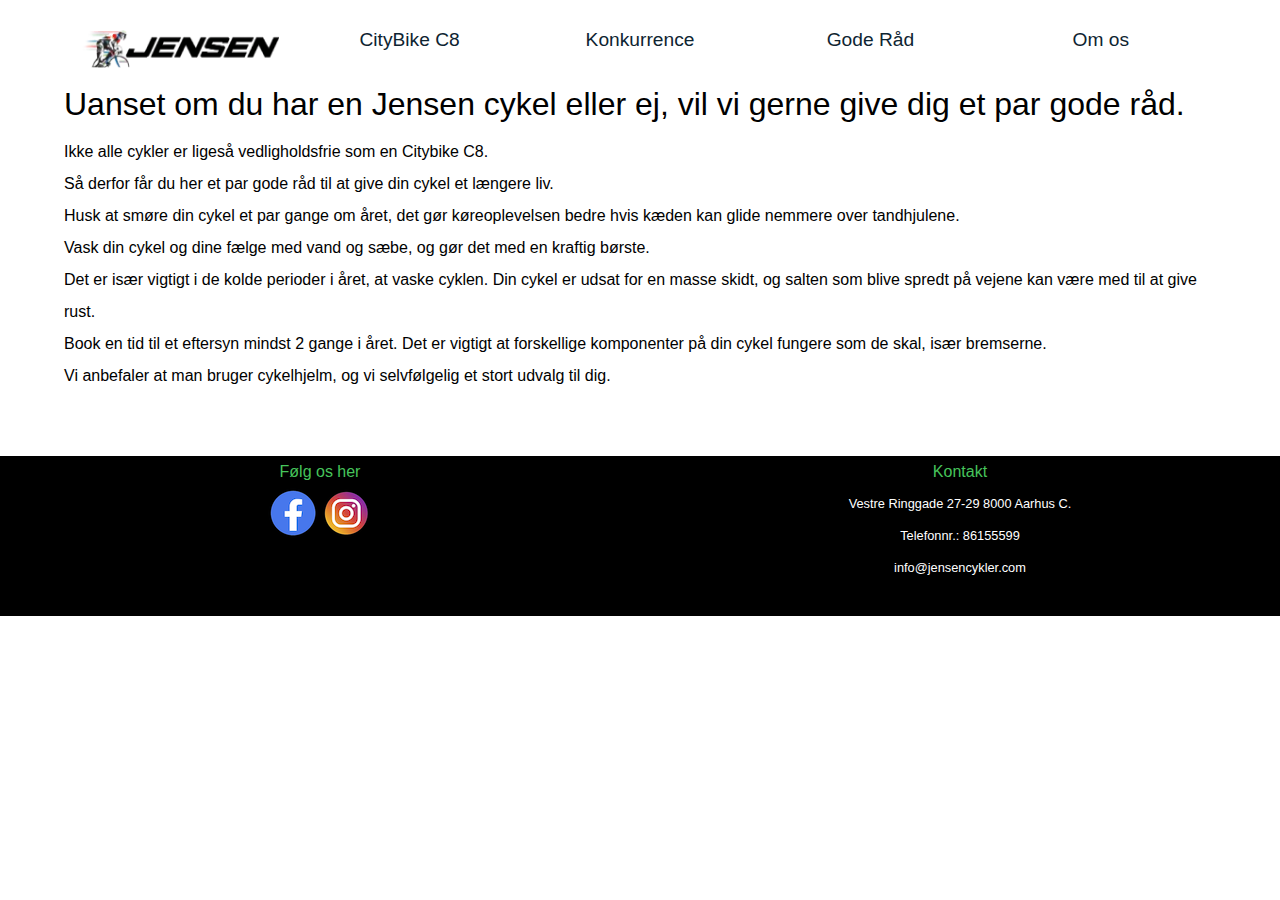
<file: indexgoderaad.html>
<!DOCTYPE html>
<html lang="da">

<head>
    <meta charset="UTF-8">
    <meta http-equiv="X-UA-Compatible" content="IE=edge">
    <meta name="viewport" content="width=device-width, initial-scale=1.0">
    <meta name="description" content="Her giver vi gode råd til dig, uanset om du har en Jensen cykel eller ej">
    <title>Jensen Cykler</title>
    <link rel="stylesheet" href="style.css">
</head>

<body>

    <nav>

        <section class="nav_bar">
            <!--denne menu er til mobil, og den vil jeg give display none i css-->
            <section class="container navi_container">
                <input class="checkbox" type="checkbox" name="menu" id="burgermenu">
                <section class="burger_menu">
                    <span class="line linetop"></span>
                    <span class="line linemid"></span>
                    <span class="line linebottom"></span>
                </section>
                <section class="logo_img_box">
                    <img class="logo_img" src="img/jensenLogo.Webp" alt="Jensen Logo, med en rytter på sin cykel">
                </section>
                <section class="menu_items">
                    <ul>
                        <li><a href="index.html">CityBike C8</a></li>
                        <li><a href="indexkonkurrence.html">Konkurrence</a></li>
                        <li><a href="indexgoderaad.html">Gode Råd</a></li>
                        <li><a href="indexOmOs.html">Om os</a></li>
                    </ul>
                </section>
            </section>
        </section>
        <!--her slutter mobil version nedenunder vil desktop begynde-->
        <section class="pcmenu">
            <a class="pcmenu_items" href="index.html"><img class="pclogo_img" src="img/jensenLogo.Webp"
                    alt="Jensen Logo, med en rytter på sin cykel"></a>
            <a class="pcmenu_items" href="index.html">CityBike C8</a>
            <a class="pcmenu_items" href="indexkonkurrence.html">Konkurrence</a>
            <a class="pcmenu_items" href="indexgoderaad.html">Gode Råd</a>
            <a class="pcmenu_items" href="indexOmOs.html">Om os</a>
        </section>

    </nav>
    <main>
        <article class="raad_info_box">
            <section class="raad_box_content">
                <h1 class="h1_raad">Uanset om du har en Jensen cykel eller ej, vil vi gerne give dig et par gode råd.
                </h1>
                <ul>
                    <li>Ikke alle cykler er ligeså vedligholdsfrie som en Citybike C8.</li>
                    <li>Så derfor får du her et par gode råd til at give din cykel et længere liv.</li>
                    <li>Husk at smøre din cykel et par gange om året, det gør køreoplevelsen bedre hvis kæden kan glide
                        nemmere over tandhjulene.</li>
                    <li>Vask din cykel og dine fælge med vand og sæbe, og gør det med en kraftig børste.</li>
                    <li>Det er især vigtigt i de kolde perioder i året, at vaske cyklen. Din cykel er udsat for en masse
                        skidt, og salten som blive spredt på vejene kan være med til at give rust.</li>
                    <li>Book en tid til et eftersyn mindst 2 gange i året. Det er vigtigt at forskellige komponenter på
                        din cykel fungere som de skal, især bremserne.</li>
                    <li>Vi anbefaler at man bruger cykelhjelm, og vi selvfølgelig et stort udvalg til dig.</li>


                </ul>
            </section>
        </article>

    </main>





    <footer class="footer_box">
        <section class="footer_content">
            <p class="footer_p"> Følg os her</p>
            <a href="https://www.facebook.com/JensenCyklerDK/"><img class="footer_img" src="img/facebook.Webp"
                    alt="Facebook logo der linker til jensen cykler facebook side"></a>
            <a href="https://www.instagram.com/jensencykler/?hl=da"><img class="footer_img" src="img/instagram.Webp"
                    alt="Instagram logo der linker til jensen cykler instagram side"></a>
        </section>
        <address class="footer_content">
            <p class="footer_p">Kontakt</p>
            <ul>
                <li><a class="footer_aLink" href="indexgoderaad.html">Vestre Ringgade 27-29
                        8000 Aarhus C.</a></li>
                <li><a class="footer_aLink" href="indexgoderaad.html">Telefonnr.: 86155599</a></li>
                <li><a class="footer_aLink" href="indexgoderaad.html">info@jensencykler.com</a></li>
            </ul>
        </address>
    </footer>

</body>

</html>
</file>
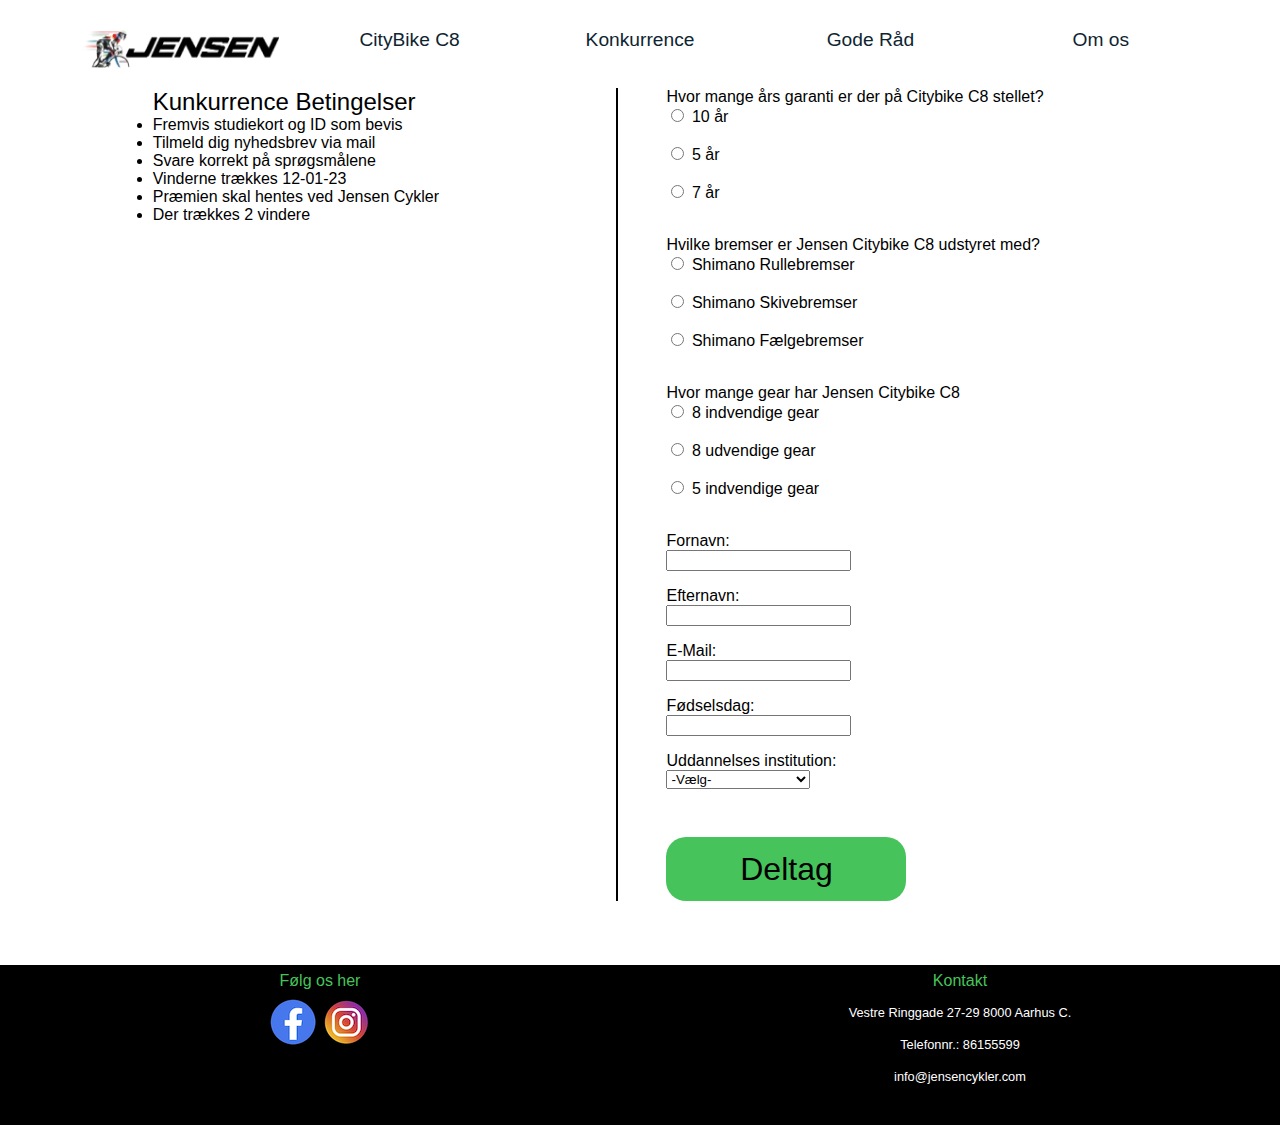
<file: indexkonkurrence.html>
<!DOCTYPE html>
<html lang="da">

<head>
    <meta charset="UTF-8">
    <meta http-equiv="X-UA-Compatible" content="IE=edge">
    <meta name="viewport" content="width=device-width, initial-scale=1.0">
    <meta name="description" content="Deltag i Konkurrence og vær med i lodtrækningen om en Jensen Citybike C8">
    <title>Jensen Cykler</title>
    <link rel="stylesheet" href="style.css">
</head>

<body>

    <nav>

        <section class="nav_bar">
            <!--denne menu er til mobil, og den vil jeg give display none i css-->
            <section class="container navi_container">
                <input class="checkbox" type="checkbox" name="menu" id="brugermenu">
                <section class="burger_menu">
                    <span class="line linetop"></span>
                    <span class="line linemid"></span>
                    <span class="line linebottom"></span>
                </section>
                <section class="logo_img_box">
                    <img class="logo_img" src="img/jensenLogo.Webp" alt="Jensen Logo, med en rytter på sin cykel">
                </section>
                <section class="menu_items">
                    <ul>
                        <li><a href="index.html">CityBike C8</a></li>
                        <li><a href="indexkonkurrence.html">Konkurrence</a></li>
                        <li><a href="indexgoderaad.html">Gode Råd</a></li>
                        <li><a href="indexOmOs.html">Om os</a></li>
                    </ul>
                </section>
            </section>
        </section>
        <!--her slutter mobil version nedenunder vil desktop begynde-->
        <section class="pcmenu">
            <a class="pcmenu_items" href="index.html"><img class="pclogo_img" src="img/jensenLogo.Webp"
                    alt="Jensen Logo, med en rytter på sin cykel"></a>
            <a class="pcmenu_items" href="index.html">CityBike C8</a>
            <a class="pcmenu_items" href="indexkonkurrence.html">Konkurrence</a>
            <a class="pcmenu_items" href="indexgoderaad.html">Gode Råd</a>
            <a class="pcmenu_items" href="indexOmOs.html">Om os</a>
        </section>

    </nav>
    <header>
        <h1 class="betingelser_h1">Konkurrence Betingelser</h1>
    </header>
    <main class="konkurrence_box">
        <section class="betingelser">
            <ul class="betingelser_li">
                <li class="betingelser_li_h1">
                    <h1>Kunkurrence Betingelser</h1>
                </li>
                <li>Fremvis studiekort og ID som bevis</li>
                <li>Tilmeld dig nyhedsbrev via mail</li>
                <li>Svare korrekt på sprøgsmålene</li>
                <li>Vinderne trækkes 12-01-23</li>
                <li>Præmien skal hentes ved Jensen Cykler</li>
                <li>Der trækkes 2 vindere</li>

            </ul>
        </section>

        <section class="svar_box">
            <form class="svar_">
                <p>Hvor mange års garanti er der på Citybike C8 stellet?</p>
                <input type="radio" id="10aar" name="svar" value="10aar">
                <label for="10aar">10 år</label><br><br>
                <input type="radio" id="5aar" name="svar" value="5aar">
                <label for="5aar">5 år</label><br><br>
                <input type="radio" id="7aar" name="svar" value="7aar">
                <label for="7aar">7 år</label><br><br>
            </form>
            <form class="svar_">
                <p>Hvilke bremser er Jensen Citybike C8 udstyret med?</p>
                <input type="radio" id="ShimanoRullebremser" name="svar" value="Shimano Rullebremser">
                <label for="10aar">Shimano Rullebremser</label><br><br>
                <input type="radio" id="ShimanoSkivebremser" name="svar" value="Shimano Skivebremser">
                <label for="5aar">Shimano Skivebremser</label><br><br>
                <input type="radio" id="Shimanofealgebremser" name="svar" value="Shimano Fealgebremser">
                <label for="7aar">Shimano Fælgebremser</label><br><br>
            </form>
            <form class="svar_">
                <p>Hvor mange gear har Jensen Citybike C8</p>
                <input type="radio" id="8indvendige" name="svar" value="8indvendige">
                <label for="10aar">8 indvendige gear</label><br><br>
                <input type="radio" id="8udvendige" name="svar" value="8udvendige">
                <label for="5aar">8 udvendige gear</label><br><br>
                <input type="radio" id="5indvendige" name="svar" value="5indvendige">
                <label for="7aar">5 indvendige gear</label><br><br>
            </form>
            <form class="svar_">
                <label for="fname">Fornavn:</label><br>
                <input type="text" id="fornavn" name="fornavn"><br>
            </form>
            <form class="svar_">
                <label for="lname">Efternavn:</label><br>
                <input type="text" id="lname" name="efternavn"><br>
            </form>
            <form class="svar_">
                <label for="email">E-Mail:</label><br>
                <input type="text" id="email" name="email"><br>
            </form>
            <form class="svar_">
                <label for="fname">Fødselsdag:</label><br>
                <input type="text" id="fname" name="foedselsdag">
            </form>
            <form class="svar_">
                <p>Uddannelses institution:</p>
                <select>
                    <option>-Vælg-</option>
                    <option>EAAA</option>
                    <option>BSS</option>
                    <option>VIA</option>
                    <option>Maskinmesterskolen</option>
                    <option>Arkitektskolen</option>
                </select>
            </form>

            <form action="index.html">
                <button class="button">Deltag</button>
            </form>




        </section>



    </main>


    <footer class="footer_box">
        <section class="footer_content">
            <p class="footer_p"> Følg os her</p>
            <a href="https://www.facebook.com/JensenCyklerDK/"><img class="footer_img" src="img/facebook.Webp"
                    alt="Facebook logo der linker til jensen cykler facebook side"></a>
            <a href="https://www.instagram.com/jensencykler/?hl=da"><img class="footer_img" src="img/instagram.Webp"
                    alt="Instagram logo der linker til jensen cykler instagram side"></a>
        </section>
        <address class="footer_content">
            <p class="footer_p">Kontakt</p>
            <ul>
                <li><a class="footer_aLink" href="indexkonkurrence.html">Vestre Ringgade 27-29
                        8000 Aarhus C.</a></li>
                <li><a class="footer_aLink" href="indexkonkurrence.html">Telefonnr.: 86155599</a></li>
                <li><a class="footer_aLink" href="indexkonkurrence.html">info@jensencykler.com</a></li>
            </ul>
        </address>
    </footer>

</body>

</html>
</file>
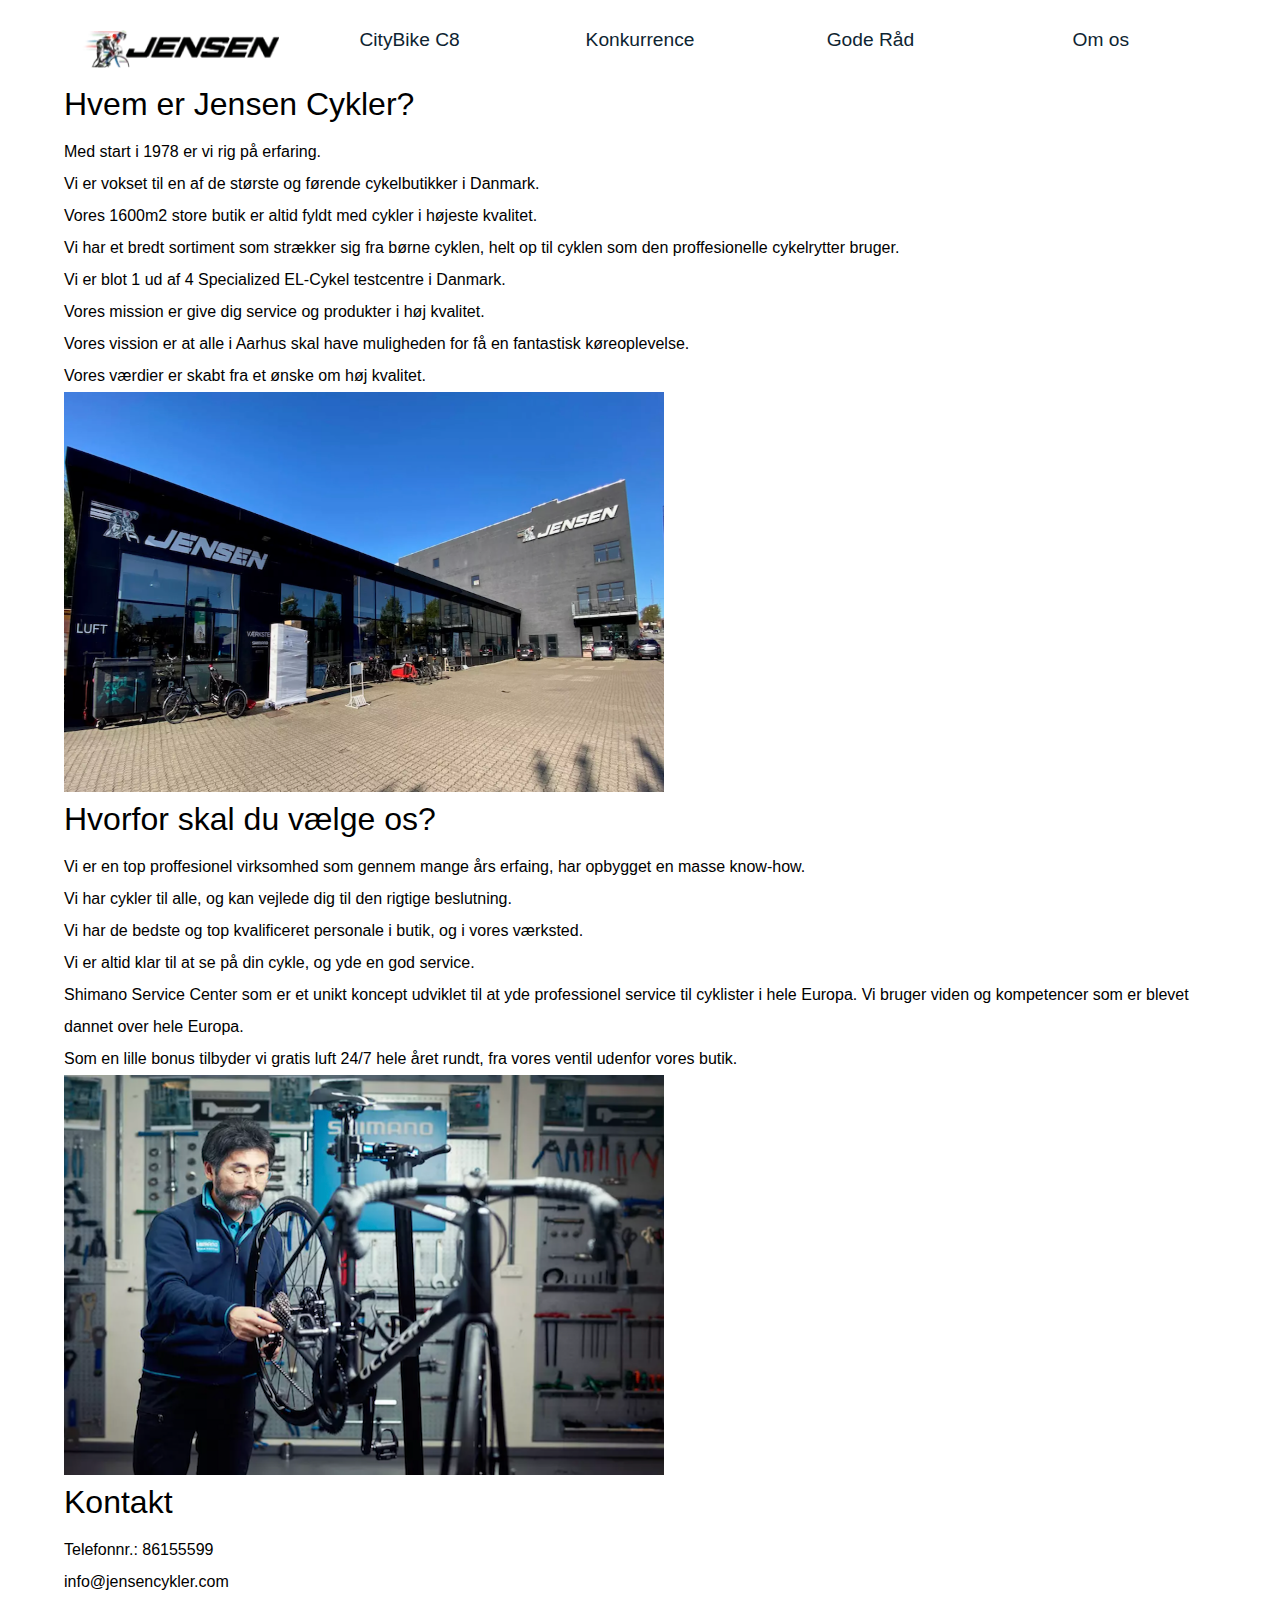
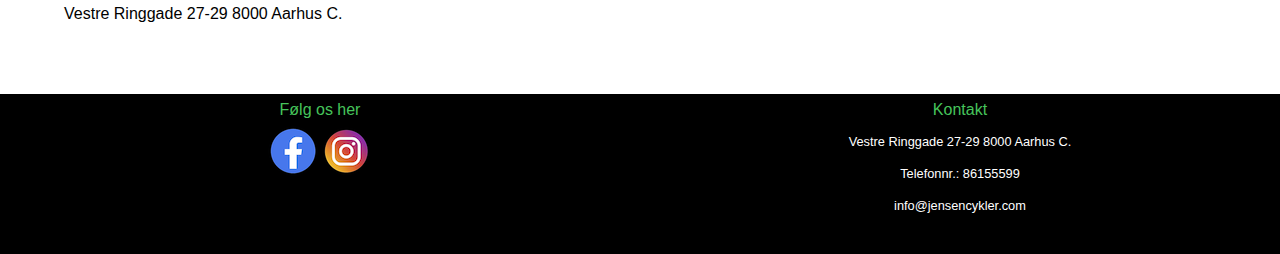
<file: indexOmOs.html>
<!DOCTYPE html>
<html lang="da">

<head>
    <meta charset="UTF-8">
    <meta http-equiv="X-UA-Compatible" content="IE=edge">
    <meta name="viewport" content="width=device-width, initial-scale=1.0">
    <meta name="description" content="En virksomhed med mere end 40 års erfaring i branchen, der vægter kvalitet højt">
    <title>Jensen Cykler</title>
    <link rel="stylesheet" href="style.css">
</head>

<body>

    <nav>

        <section class="nav_bar">
            <!--denne menu er til mobil, og den vil jeg give display none i css-->
            <section class="container navi_container">
                <input class="checkbox" type="checkbox" name="menu" id="burgermenu">
                <section class="burger_menu">
                    <span class="line linetop"></span>
                    <span class="line linemid"></span>
                    <span class="line linebottom"></span>
                </section>
                <section class="logo_img_box">
                    <img class="logo_img" src="img/jensenLogo.Webp" alt="Jensen Logo, med en rytter på sin cykel">
                </section>
                <section class="menu_items">
                    <ul>
                        <li><a href="index.html">CityBike C8</a></li>
                        <li><a href="indexkonkurrence.html">Konkurrence</a></li>
                        <li><a href="indexgoderaad.html">Gode Råd</a></li>
                        <li><a href="indexOmOs.html">Om os</a></li>
                    </ul>
                </section>
            </section>
        </section>
        <!--her slutter mobil version nedenunder vil desktop begynde-->
        <section class="pcmenu">
            <a class="pcmenu_items" href="index.html"><img class="pclogo_img" src="img/jensenLogo.Webp"
                    alt="Jensen Logo, med en rytter på sin cykel"></a>
            <a class="pcmenu_items" href="index.html">CityBike C8</a>
            <a class="pcmenu_items" href="indexkonkurrence.html">Konkurrence</a>
            <a class="pcmenu_items" href="indexgoderaad.html">Gode Råd</a>
            <a class="pcmenu_items" href="indexOmOs.html">Om os</a>
        </section>

    </nav>
    <header class="om_os_header_box">


    </header>


    <main>
        <article class="om_os_info_box">
            <section class="info_box_content">
                <h1 class="h1_om_os">Hvem er Jensen Cykler?</h1>
                <ul>
                    <li>Med start i 1978 er vi rig på erfaring.</li>
                    <li>Vi er vokset til en af de største og førende cykelbutikker i Danmark.</li>
                    <li>Vores 1600m2 store butik er altid fyldt med cykler i højeste kvalitet.</li>
                    <li>Vi har et bredt sortiment som strækker sig fra børne cyklen, helt op til cyklen som den
                        proffesionelle cykelrytter bruger.</li>
                    <li>Vi er blot 1 ud af 4 Specialized EL-Cykel testcentre i Danmark.</li>
                    <li>Vores mission er give dig service og produkter i høj kvalitet.</li>
                    <li>Vores vission er at alle i Aarhus skal have muligheden for få en fantastisk køreoplevelse.</li>
                    <li>Vores værdier er skabt fra et ønske om høj kvalitet.</li>
                </ul>
                <img class="om_os_img" src="img/jensenFacade.Webp" alt="Billede af Jensen Cykler forretning">
            </section>
        </article>
        <article class="om_os_info_box">
            <section class="info_box_content">
                <h1 class="h1_om_os">Hvorfor skal du vælge os?</h1>
                <ul>
                    <li>Vi er en top proffesionel virksomhed som gennem mange års erfaing, har opbygget en masse
                        know-how.</li>
                    <li>Vi har cykler til alle, og kan vejlede dig til den rigtige beslutning.</li>
                    <li>Vi har de bedste og top kvalificeret personale i butik, og i vores værksted.</li>
                    <li>Vi er altid klar til at se på din cykle, og yde en god service.</li>
                    <li> Shimano Service Center som er et unikt koncept udviklet til at yde professionel service til
                        cyklister i hele Europa. Vi bruger viden og kompetencer som er blevet dannet over hele Europa.
                    </li>
                    <li>Som en lille bonus tilbyder vi gratis luft 24/7 hele året rundt, fra vores ventil udenfor vores
                        butik.</li>
                </ul>
                <img class="om_os_img" src="img/vaerksted.Webp" alt="Billede fra jensen cykler vaerksted">
            </section>
        </article>
        <article class="om_os_info_box">
            <section class="info_box_content">
                <h1 class="h1_om_os">Kontakt</h1>
                <ul>
                    <li>Telefonnr.: 86155599</li>
                    <li>info@jensencykler.com</li>
                    <li>Vestre Ringgade 27-29
                        8000 Aarhus C.</li>
                </ul>
            </section>
        </article>



    </main>




    <footer class="footer_box">
        <section class="footer_content">
            <p class="footer_p"> Følg os her</p>
            <a href="https://www.facebook.com/JensenCyklerDK/"><img class="footer_img" src="img/facebook.Webp"
                    alt="Facebook logo der linker til jensen cykler facebook side"></a>
            <a href="https://www.instagram.com/jensencykler/?hl=da"><img class="footer_img" src="img/instagram.Webp"
                    alt="Instagram logo der linker til jensen cykler instagram side"></a>
        </section>
        <address class="footer_content">
            <p class="footer_p">Kontakt</p>
            <ul>
                <li><a class="footer_aLink" href="indexOmOs.html">Vestre Ringgade 27-29
                        8000 Aarhus C.</a></li>
                <li><a class="footer_aLink" href="indexOmOs.html">Telefonnr.: 86155599</a></li>
                <li><a class="footer_aLink" href="indexOmOs.html">info@jensencykler.com</a></li>
            </ul>
        </address>
    </footer>

</body>

</html>
</file>
<file: style.css>
/* http://meyerweb.com/eric/tools/css/reset/
v2.0 | 20110126
License: none (public domain)
*/
html,
body,
div,
span,
applet,
object,
iframe,
h1,
h2,
h3,
h4,
h5,
h6,
p,
blockquote,
pre,
a,
abbr,
acronym,
address,
big,
cite,
code,
del,
dfn,
em,
img,
ins,
kbd,
q,
s,
samp,
small,
strike,
strong,
sub,
sup,
tt,
var,
b,
u,
i,
center,
dl,
dt,
dd,
ol,
ul,
li,
fieldset,
form,
label,
legend,
table,
caption,
tbody,
tfoot,
thead,
tr,
th,
td,
article,
aside,
canvas,
details,
embed,
figure,
figcaption,
footer,
header,
hgroup,
menu,
nav,
output,
ruby,
section,
summary,
time,
mark,
audio,
video {
    margin: 0;
    padding: 0;
    border: 0;
    font-size: 100%;
    font: inherit;
    vertical-align: baseline;
}

/* HTML5 display-role reset for older browsers */
article,
aside,
details,
figcaption,
figure,
footer,
header,
hgroup,
menu,
nav,
section {
    display: block;
}



ol,
ul {
    list-style: none;
}

blockquote,
q {
    quotes: none;
}

blockquote:before,
blockquote:after,
q:before,
q:after {
    content: '';
    content: none;
}

table {
    border-collapse: collapse;
    border-spacing: 0;
}

/*ccs reset færdig*/


/* Style til mobil*/
@media (min-width: 100px) and (max-width: 799px) {
    /* brugermenuen er lavet med inspiration fra https://alvarotrigo.com/blog/hamburger-menu-css/ 
burgermenu nr 2 på siden. har ikke bare lavet et normalt copy paste, har selv overskrevet den til mit dokument
så jeg kunne få en bedre føling med det, tilføje andre ord og værdier så det kunne passe til mit projekt.  */

    /* Under denne kommentar vil jeg sætte de elementer fra pc html som ikke skal være synlig i mobil layout */
    .pcmenu,
    .pc_front_page_img,
    .button_desktop,
    .p_info_desktop {
        display: none;
    }


    body {
        width: 100%;
        line-height: 1.3rem;
    }

    h1 {
        font-family: Verdana, Geneva, Tahoma, sans-serif;
    }

    p {
        font-family: 'Gill Sans', 'Gill Sans MT', Calibri, 'Trebuchet MS', sans-serif;
    }


    .container {
        /*max-width: 1050px;*/
        width: 100%;
        margin: auto;
    }

    .nav_bar {
        width: 100%;

    }

    .navi_container {
        display: flex;
        justify-content: space-between;
        align-items: center;
        height: 1rem;
    }



    .nav_bar .navi_container li {
        list-style: none;
    }

    .nav_bar .navi_container a {
        text-decoration: none;
        color: #0e2431;
        font-weight: 300;
        font-size: 1.2rem;
        padding: 0.6rem;
    }


    .navi_container {
        display: block;
        position: relative;
        height: 4rem;

    }

    .navi_container .checkbox {
        position: absolute;
        display: block;
        height: 2rem;
        width: 2rem;
        top: 1rem;
        left: 1rem;
        z-index: 5;
        opacity: 0;
        cursor: pointer;

    }

    .navi_container .burger_menu {
        display: block;
        height: 1.6rem;
        width: 2rem;
        position: absolute;
        top: 1rem;
        left: 1rem;
        z-index: 2;
        display: flex;
        flex-direction: column;
        justify-content: space-between;
    }

    .navi_container .burger_menu .line {
        display: block;
        height: 0.25rem;
        width: 100%;
        border-radius: 10px;
        background: #0e2431;
    }

    .navi_container .burger_menu .linetop {
        transform-origin: 0% 0%;
        transition: transform 0.4s ease-in-out;
    }

    .navi_container .burger_menu .linemid {
        transition: transform 0.2s ease-in-out;
    }

    .navi_container .burger_menu .linebottom {
        transform-origin: 0% 100%;
        transition: transform 0.4s ease-in-out;
    }

    .nav_bar .menu_items {
        padding-top: 4rem;
        height: 40vh;
        width: 100%;
        transform: translate(-100%);
        display: flex;
        flex-direction: column;
        transition: transform 0.4s ease-in-out;
        text-align: center;
        border-radius: 0 0 25px 25px;
        background-color: white;

    }

    .nav_bar .menu_items li {
        margin-bottom: 1.5rem;
        font-size: 1.5rem;
        font-weight: 500;
        font-family: Verdana, Geneva, Tahoma, sans-serif;
    }

    .logo_img_box {
        position: absolute;
        top: 0;
        left: 35%;
        right: 35%;
        z-index: 2;

    }

    .logo_img {
        max-width: 100%;
        height: 50px;
        width: 180px;

    }

    /*--- Herunder er ccs til den lille animation i burgermenuen. her bliver linemid
      gjort usynligt ved at at scale den. linetop og linemid bliver drejet 45 grader,
      dermed opnås effekten og der bliver dannet et X når der klikkes på brugermenuen*/
    .navi_container input[type="checkbox"]:checked~.menu_items {
        transform: translateX(0);
    }

    .navi_container input[type="checkbox"]:checked~.burger_menu .linetop {
        transform: rotate(45deg);
    }

    .navi_container input[type="checkbox"]:checked~.burger_menu .linemid {
        transform: scaleY(0);
    }

    .navi_container input[type="checkbox"]:checked~.burger_menu .linebottom {
        transform: rotate(-45deg);
    }

    /*
      .navi_container input[type="checkbox"]:checked ~ .logo_img_box{
        display: none;
      }
      */

    /* burgermenu og navigation til mobil slutter her*/
    /* styling af header*/

    .header_box {
        text-align: center;
        display: flex;
        flex-direction: column;
        width: 100%;
        background-color:#0e2431 ;

    }

    .page_header {
        font-family: Verdana, Geneva, Tahoma, sans-serif;
        text-align: center;
        font-weight: 700;
        color: white;
        padding-top: 0.5rem;
        text-decoration: underline;

    }

    .p_text {
        font-size: 0.8rem;
        font-family: 'Gill Sans', 'Gill Sans MT', Calibri, 'Trebuchet MS', sans-serif;
        margin-bottom: 1rem;
        line-height: 1.3;
        background-color: #0e2431;
        color: white;
       
    }

    .front_page_img {
        height: 250px;
        width: 300px;
        max-width: 100%;

    }

    /* Her begynder main content til mobil */
    .content_box1 {
        text-align: center;
        width: 90%;
        margin-left: 5%;
        margin-right: 5%;
        margin-top: 1rem;
    }

    .spec_list {
        margin-top: 1rem;
        text-align: center;
        width: 90%;
        margin-left: 5%;
        margin-right: 5%;
        padding-top: 0.5rem;

    }


    .list_img {
        width: 300px;
        height: 250px;

    }
  

    .h1_cykel {
        font-weight: bold;
        text-transform: uppercase;
    }
    

    .spec_ul_list {
       padding-top: 1rem;
        margin-top: 0.5rem;
        list-style: disc;
        text-align: start;
        font-family: 'Gill Sans', 'Gill Sans MT', Calibri, 'Trebuchet MS', sans-serif;
        margin-bottom: 1rem;
        width: 90%;
        margin-left: 5%;
       margin-right: 5%;

    }

    .p_text_box {
        text-align: center;
        margin-bottom: 1rem;
    }

    .content_box2 {
        width: 100%;
        line-height: 1.5rem;
        background-color: #0e2431;
        color: white;
        padding-top: 1rem;
        padding-bottom: 1rem;
       
    }

    .text_button_box {
        width: 90%;
        margin-right: 5%;
        margin-left: 5%;
        text-align: center;
    }

    .button_mobile {
        background-color: #46c45b;
        height: 3rem;
        width: 15rem;
        font-size: 1.5rem;
        border: #46c45b;
        border-radius: 10px;
        margin-top: 1rem;
        font-family: 'Gill Sans', 'Gill Sans MT', Calibri, 'Trebuchet MS', sans-serif;
    }


    /* Styling af footer. Footeren skal være enkel og ikke fylde meget, eller taget for meget fokus.*/
    .footer_box {
        position: relative;
        bottom: 0;
        margin-top: 4rem;
        background-color:black;
        height: 10rem;
        display: flex;
        flex-direction: row;
        width: 100%;



    }


    .footer_content,
    a {
        color: white;
        flex-direction: column;
        justify-content: space-between;
        text-align: center;
        text-decoration: none;
        width: 50%;
        line-height: 1.5rem;
        font-size: 1rem;
        font-family: 'Gill Sans', 'Gill Sans MT', Calibri, 'Trebuchet MS', sans-serif;


    }

    .footer_img {
        height: 50px;
        width: 50px;

    }

    .footer_p {
        font-size: 1.2rem;
        color: #46c45b;

    }

    /* Footer sections slutter her*/

    /* Konkurrence siden, hvor der skal laves betingelser, og spørgsmål, hvor jeg vil bruge input typer til at lave checkbox
hvor man kan skrive navn, email osv. og et felt hvor man kan vælge sin uddanneses institution*/
    .konkurrence_box {
        display: flex;
        flex-direction: column;
        width: 90%;
        margin-left: 5%;
        margin-left: 5%;

    }

    .betingelser_h1 {
        text-align: center;
        text-decoration: underline;
    }

    .betingelser {
        border-bottom: 2px solid #363238;
    }

    .betingelser_li {
        margin-top: 0.5rem;
        list-style: disc;
        text-align: start;
        width: 90%;
        margin-left: 5%;
        margin-left: 5%;
        font-family: 'Gill Sans', 'Gill Sans MT', Calibri, 'Trebuchet MS', sans-serif;

    }

    /* her kommer de spørgsmål som de besøgende på siden skal svare korrekt på. Har brugt w3schools til at opstille det på den rigtige måde
    vi har før været inde på forskellige indput types i programmering, men skulle lige genopfriske det 
    for at gøre det på den bedste måde. føler det er bedst at have en knap med bløde former, da den vil virke mere imødekommende
    den grønne farve fanger brugerens blik og er som et "GO!"/grønt lys */

    .svar_box {
        margin-top: 0.9rem;
    }

    .svar_ {
        font-family: 'Gill Sans', 'Gill Sans MT', Calibri, 'Trebuchet MS', sans-serif;
    }

    .button {
        background-color: #46c45b;
        height: 3rem;
        width: 8rem;
        border: #46c45b;
        border-radius: 10px;
        margin-top: 1rem;
        font-family: 'Gill Sans', 'Gill Sans MT', Calibri, 'Trebuchet MS', sans-serif;

    }

    /* afsnit med styling til "om os" siden på mobil */
    .om_os_info_box{
        text-align: start;
        width: 90%;
        margin-left: 5%;
        margin-right: 5%;
        

    }

    .info_box_content{
       line-height: 2rem;
       font-family: 'Gill Sans', 'Gill Sans MT', Calibri, 'Trebuchet MS', sans-serif;
       font-family: 0.9rem;
    }
    .h1_om_os{
        font-size: 1.4rem;
        margin-bottom: 1rem;
        font-family: Verdana, Geneva, Tahoma, sans-serif;
        
    }
    .om_os_img{
        height: 300px;
        width: 300px;
    }

    /* styling til gode råd op mobil*/
    .raad_info_box{
        text-align: start;
        width: 90%;
        margin-left: 5%;
        margin-right: 5%;
        

    }

    .raad_box_content{
       line-height: 2.5rem;
       font-family: 'Gill Sans', 'Gill Sans MT', Calibri, 'Trebuchet MS', sans-serif;
       font-size: 0.9rem;
       
    }
    .h1_raad{
        font-size: 1.5rem;
        margin-bottom: 1rem;
        font-family: Verdana, Geneva, Tahoma, sans-serif;
        
    }


}

/*DESKTOP*/
/*Her begynder styling til desktop, for at ændre layout på nogen af stederne på siden
vil jeg bruge "display:none" til at fjerne dem fra mobil eller desktop, hvis jeg vil bruge et andet element*/
@media (min-width: 800px) {
    p {
        font-family: 'Gill Sans', 'Gill Sans MT', Calibri, 'Trebuchet MS', sans-serif;
    }

    h1 {
        font-family: Verdana, Geneva, Tahoma, sans-serif;
    }

    /**/

    .nav_bar,
    .front_page_img,
    .button_mobile,
    .p_info_mobile,
    .betingelser_h1 {
        display: none;
    }

    /*^elementer der ikke skal være synlig på desktop ^*/
    body {
        width: 100%;
    }

    .pcmenu {
        display: flex;
        justify-content: space-between;
        width: 90%;
        height: 2rem;
        margin-left: 5%;
        margin-right: 5%;
        margin-top: 1.5rem;
        margin-bottom: 2rem;
        
    }

    .pclogo_img {
        height: 50px;
        width: 200px;
    }

    .pcmenu_items {
        flex-direction: row;
        text-decoration: none;
        font-family: Verdana, Geneva, Tahoma, sans-serif;
        font-size: 1.2rem;
        color: #0e2431;

    }

    .pcmenu_items:hover {
        color: #3385a6;

    }

    /* Styling til pc header begynder her*/
    .header_box {
        width: 100%;
        text-align: center;
        background-color: #0e2431;
        color: white;
        padding-top: 1rem;
        padding-bottom: 1rem;

    }

    .content_box1 {
        width: 90%;
        margin-left: 5%;
        margin-right: 5%;
    }

    .page_header {
        text-align: center;
        font-size: 1.5rem;
        color: #46c45b;

    }

    .pc_front_page_img {
        height: 350px;
        width: 700px;
        max-width: 100%;
        margin-top: 1rem;
        margin-bottom: 1rem;
    }

    /* main delen til desktop*/





    .p_text {
        text-align: center;
        width: 100%;
        background-color: #0e2431;
        color: white;
    }

    .h1_cykel {
        text-align: start;
        font-size: 1.3rem;
        color: #46c45b;
    }

    .p_info_desktop {
        text-align: start;
    }

    .spec_list {
        display: flex;
        flex-wrap: wrap;
        width: 90%;
        margin-left: 5%;
        margin-right: 5%;
        margin-top: 1rem;
        margin-bottom: 1rem;
        text-align: center;
        background-color: #0e2431;
        color: white;
        padding-left: 1rem;
        padding-top: 1rem;

    }

    .list_img {
        height: 380px;
        width: 390px;
        


    }

    .info_list_box {
        display: flex;
        flex-direction: row;
        justify-content: flex-start;
        margin-top: 1rem;
        width: 100%;

    }

    .spec_ul_list {
        list-style: disc;
        text-align: start;
        width: 100%;
        height: 380px;
        font-family: 'Gill Sans', 'Gill Sans MT', Calibri, 'Trebuchet MS', sans-serif;
        font-size: 1rem;
        margin-bottom: 1rem;
        line-height: 2rem;
        background-color: #0e2431;
        color: white;
        padding-left: 2rem;

    }

    .content_box2 {
        display: flex;
        justify-content: space-around;
        flex-wrap: wrap;
        width: 100%;
        
        background-color: #0e2431;
        margin-bottom: 2rem;
    }

    .p_text_box {
        flex-direction: column;
        color: white;
        line-height: 2rem;
        margin-bottom: 2rem;
        text-align: center;
        padding-left: 0.5rem;
        padding-right: 0.5rem;
        width: 40%;

    }

    .p_text_box_img {
        width: 90%;
        margin-left: 5%;
        margin-right: 5%;
        align-items: center;
    }

    .list_img_pc {
        height: 300px;
        width: 300px;
        text-align: center;

    }
    .img_bottom_box{
        width: 90%;
        margin-left: 5%;
        margin-right: 5%;
        margin-bottom: 1.5rem;
    }

    /* Her vil min styling til konkurrence siden på desktop være. */
 
    .betingelser_li{
        list-style: disc;
        font-family: 'Gill Sans', 'Gill Sans MT', Calibri, 'Trebuchet MS', sans-serif;
    }
    .betingelser_li_h1{
        font-family: Verdana, Geneva, Tahoma, sans-serif;
        list-style: none;
        font-size: 1.5rem;

    }

    .konkurrence_box {
        width: 90%;
        margin-left: 5%;
        margin-right: 5%;
        display: flex;
        justify-content: space-around;
        color: black;

    }

    .svar_box{
        font-family: 'Gill Sans', 'Gill Sans MT', Calibri, 'Trebuchet MS', sans-serif;
        border-left: 2px solid black;
        padding-left: 3rem;
        width: 40%;
    }
    .svar_{
        margin-bottom: 1rem;
    }

    .button{
        margin-top: 2rem;
        font-family: 'Gill Sans', 'Gill Sans MT', Calibri, 'Trebuchet MS', sans-serif;
        height: 4rem;
        width: 15rem;
        font-size: 2rem;
        background-color: #46c45b;
        border:#46c45b;
        border-radius: 20px;
        cursor: pointer;

    }

    /* her begynder styling til "om os" siden, her vil der være lidt text og et par billeder*/
    .om_os_info_box{
        text-align: start;
        width: 90%;
        margin-left: 5%;
        margin-right: 5%;
        

    }

    .info_box_content{
       line-height: 2rem;
       font-family: 'Gill Sans', 'Gill Sans MT', Calibri, 'Trebuchet MS', sans-serif;
       
    }
    .h1_om_os{
        font-size: 2rem;
        margin-bottom: 1rem;
        font-family: Verdana, Geneva, Tahoma, sans-serif;
        
    }
    .om_os_img{
        height: 400px;
        width: 600px;
    }


    /* styling til siden med gode råd*/
    .raad_info_box{
        text-align: start;
        width: 90%;
        margin-left: 5%;
        margin-right: 5%;
        

    }

    .raad_box_content{
       line-height: 2rem;
       font-family: 'Gill Sans', 'Gill Sans MT', Calibri, 'Trebuchet MS', sans-serif;
       
    }
    .h1_raad{
        font-size: 2rem;
        margin-bottom: 1rem;
        font-family: Verdana, Geneva, Tahoma, sans-serif;
        
    }





    /* styling af knappen der skal linke til konkurrence siden på desktop*/

    .text_button_box {
        width: 90%;
        margin-left: 5%;
        margin-right: 5%;
        text-align: center;
    }


    .button_desktop {
        background-color: #46c45b;
        font-family: 'Gill Sans', 'Gill Sans MT', Calibri, 'Trebuchet MS', sans-serif;
        width: 40rem;
        height: 5rem;
        cursor: pointer;
        font-size: 2rem;
        border: #46c45b;
        border-radius: 20px;

    }

    /* styling af footer til desktop*/
    .footer_box {
        position: relative;
        bottom: 0;
        margin-top: 4rem;
        background-color:black;
        height: 10rem;
        display: flex;
        flex-direction: row;
        width: 100%;

    }


    .footer_content,
    a {
        color: white;
        flex-direction: column;
        justify-content: space-between;
        text-align: center;
        text-decoration: none;
        width: 50%;
        font-size: 0.8rem;
        line-height: 2rem;
        font-family: 'Gill Sans', 'Gill Sans MT', Calibri, 'Trebuchet MS', sans-serif;

    }

    .footer_img {
        height: 50px;
        width: 50px;

    }

    .footer_p {
        font-size: 1rem;
        color: #46c45b;
        line-height: 2rem;

    }




}
</file>
